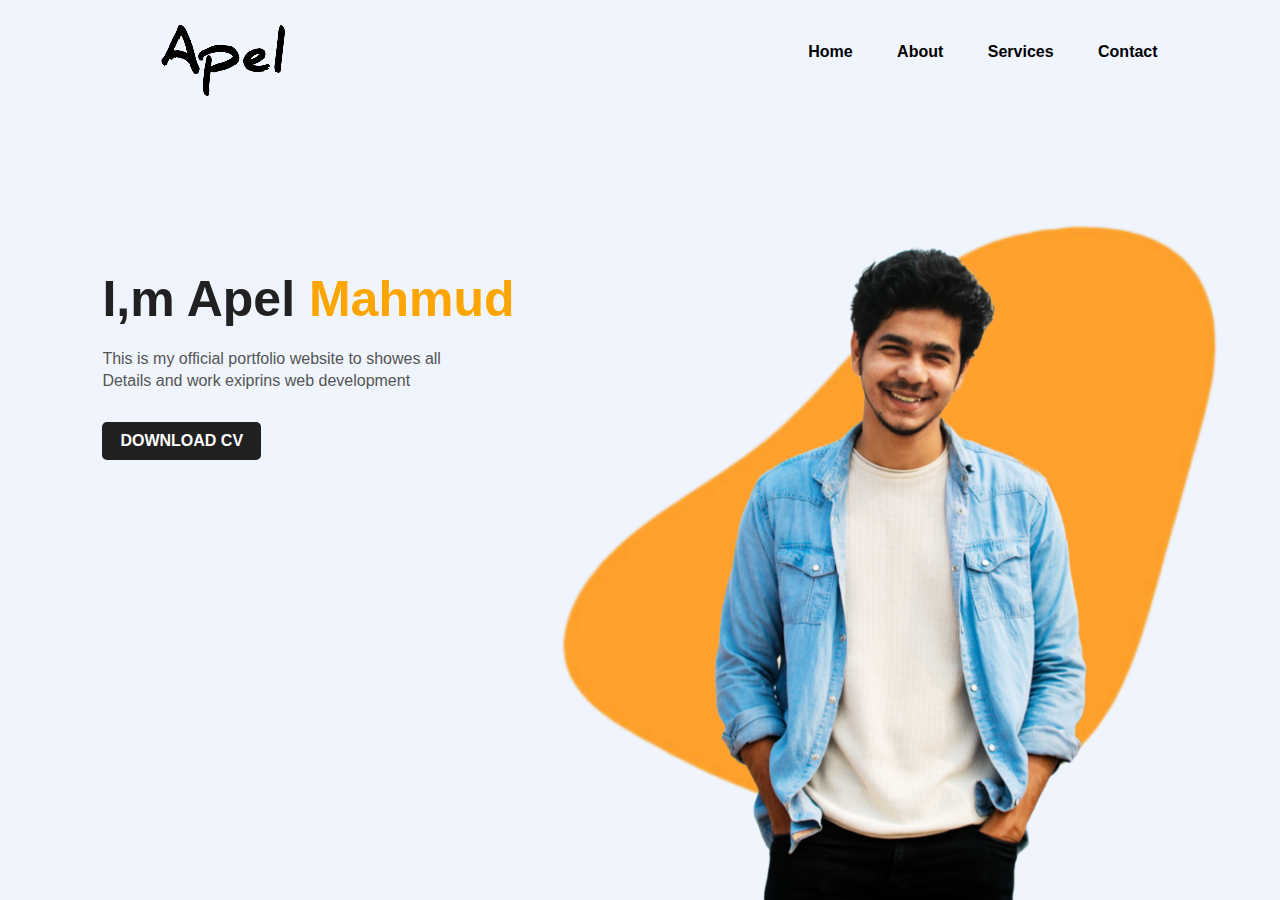
<file: index.html>
<!DOCTYPE html>
<html lang="en">
<head>
    <meta charset="UTF-8">
    <meta http-equiv="X-UA-Compatible" content="IE=edge">
    <meta name="viewport" content="width=device-width, initial-scale=1.0">
    <title>Apel's Portfolio</title>
    <link rel="shortcut icon" href="images/favicon.png" type="image/x-icon">
    <link rel="stylesheet" href="style.css">
</head>
<body>
    <div class="hero">
        <nav>
            <img src="images/logo.png" class="logo">
            <ul>
                <li><a href="index.html">Home</a></li>
                <li><a href="about.html">About</a></li>
                <li><a href="services.html">Services</a></li>
                <li><a href="contact.html">Contact</a></li>
            </ul>
        </nav>
        <div class="detel">
            <h1>I,m Apel <span>Mahmud</span></h1>
            <p>This is my official portfolio website to showes all
                <br>Details and work exiprins web development
            </p>
        <a href="#">DOWNLOAD CV</a>    
        </div>
        <div class="images">
            <img src="images/shape.png" class="shape">
            <img src="images/boy.png" class="boy">
        </div>
    </div>
</body>
</html>
</file>
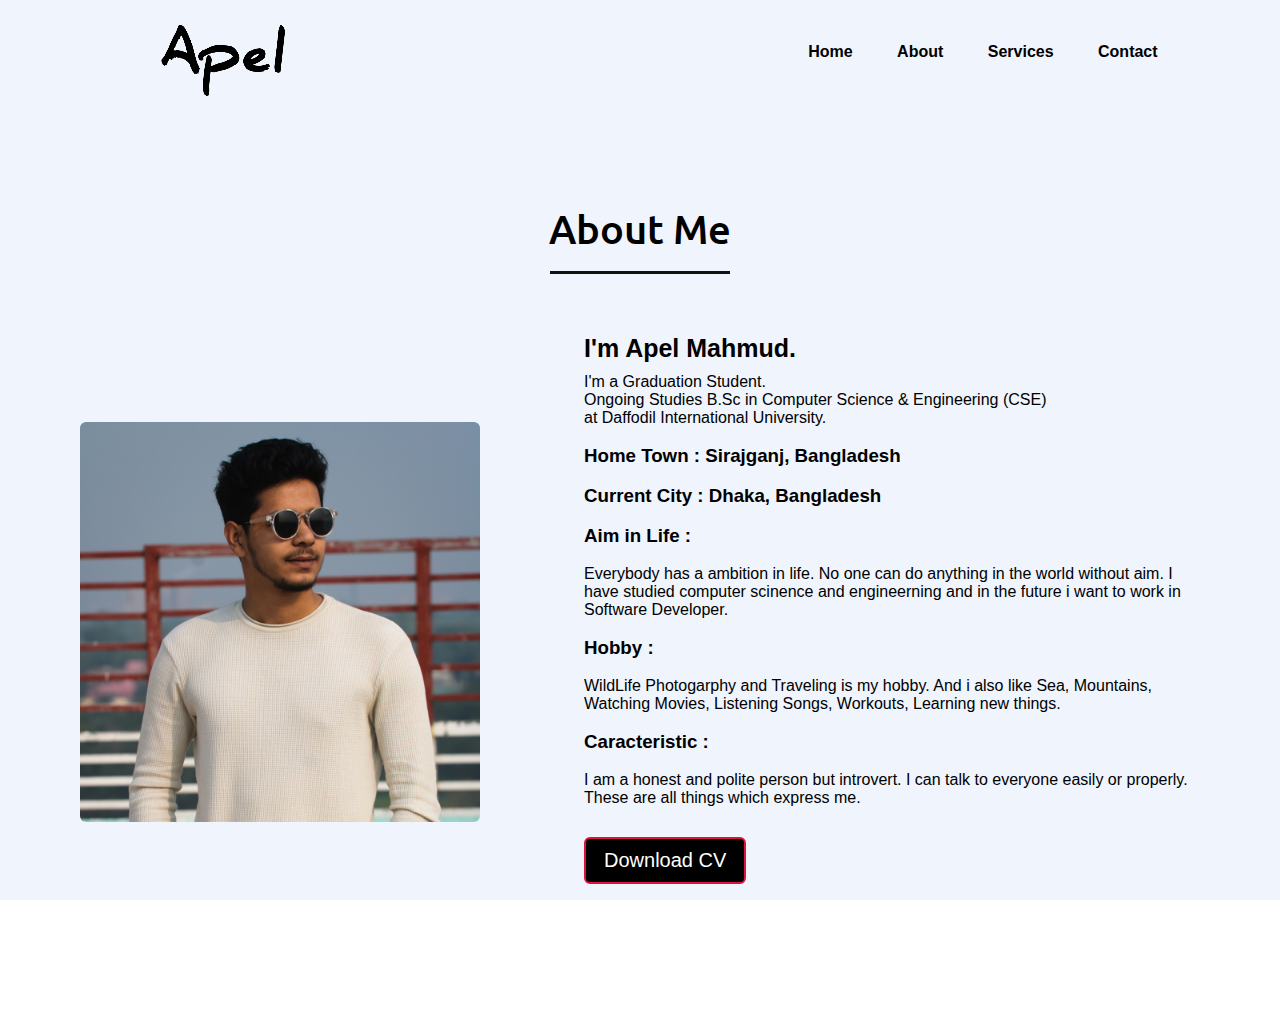
<file: about.html>
<!DOCTYPE html>
<html lang="en">
<head>
    <meta charset="UTF-8">
    <meta http-equiv="X-UA-Compatible" content="IE=edge">
    <meta name="viewport" content="width=device-width, initial-scale=1.0">
    <title>Apel's Portfolio</title>
    <link rel="shortcut icon" href="images/favicon.png" type="image/x-icon">
    <link rel="stylesheet" href="style.css">
    <link rel="stylesheet" href="about.css">
</head>
<body>
    <div class="hero">
        <nav>
            <img src="images/logo.png" class="logo">
            <ul>
                <li><a href="index.html">Home</a></li>
                <li><a href="about.html">About</a></li>
                <li><a href="services.html">Services</a></li>
                <li><a href="contact.html">Contact</a></li>
            </ul>
        </nav>
        <div>
            <section class="about" id="about">
                <div class="max-width">
                    <h2 class="title">About Me</h2>
                    <div class="about-content">
                        <div class="column left">
                            <img src="images/profile-1.jpeg" alt="">
                        </div>
                        <div class="column right">
                            <div class="text">I'm Apel Mahmud.<span class="typing-2"></span></div>
                            <p>I'm a Graduation Student. <br> Ongoing Studies B.Sc in Computer Science & Engineering (CSE) <br> at Daffodil International University.</p> <br>
                            <p> <h3>Home Town : Sirajganj, Bangladesh</h3>  <br>

                                <h3>Current City : Dhaka, Bangladesh</h3> <br>
                                
                                
                            
                                <h3> Aim in Life : </h3> <br>
                                
                                 Everybody has a ambition in life. No one can do anything in the world without aim.
                                 I have studied computer scinence and engineerning and in the future i want to work in Software Developer. <br>
                                
                                <br>
                                
                                <h3> Hobby : </h3><br>
                                
                                WildLife Photogarphy and Traveling is my hobby. And i also like Sea, Mountains, Watching Movies, Listening Songs, Workouts, Learning new things. <br>
                                
                                <br>
                                
                                <h3>Caracteristic :</h3>  <br>
                                
                                I am a honest and polite person but introvert. I can talk to everyone easily or properly. <br>
                                
                                These are all things which express me.</p>
                            <a href="#">Download CV</a>
                        </div>
                    </div>
                </div>
            </section>
        </div>
    </div>
</body>
</html>
</file>
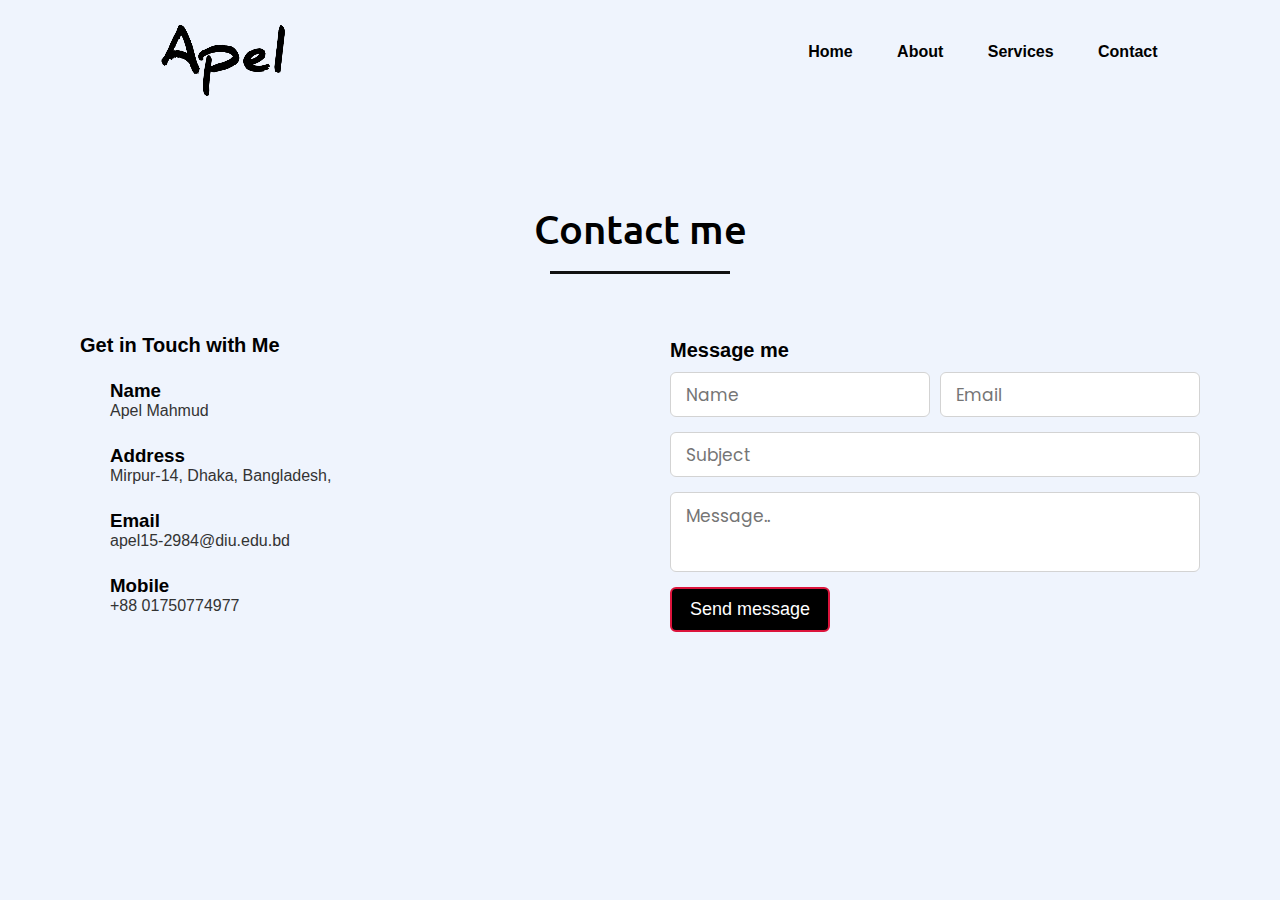
<file: contact.html>
<!DOCTYPE html>
<html lang="en">
<head>
    <meta charset="UTF-8">
    <meta http-equiv="X-UA-Compatible" content="IE=edge">
    <meta name="viewport" content="width=device-width, initial-scale=1.0">
    <title>Apel's Portfolio</title>
    <link rel="shortcut icon" href="images/favicon.png" type="image/x-icon">
    <link rel="stylesheet" href="style.css">
    <link rel="stylesheet" href="contact.css">
</head>
<body>
    <div class="hero">
        <nav>
            <img src="images/logo.png" class="logo">
            <ul>
                <li><a href="index.html">Home</a></li>
                <li><a href="about.html">About</a></li>
                <li><a href="services.html">Services</a></li>
                <li><a href="contact.html">Contact</a></li>
            </ul>
        </nav>
        <div class="contact" id="contact">
            <section class="contact" id="contact">
                <div class="max-width">
                    <h2 class="title">Contact me</h2>
                    <div class="contact-content">
                        <div class="column left">
                            <div class="text">Get in Touch with Me</div>
                            <p></p>
                            <div class="icons">
                                <div class="row">
                                    <i class="fas fa-user"></i>
                                    <div class="info">
                                        <div class="head"><h3>Name</h3></div>
                                        <div class="sub-title">Apel Mahmud</div>
                                    </div>
                                </div>
                                <div class="row">
                                    <i class="fas fa-map-marker-alt"></i>
                                    <div class="info">
                                        <div class="head"><h3>Address</h3></div>
                                        <div class="sub-title">Mirpur-14, Dhaka, Bangladesh,</div>
                                    </div>
                                </div>
                                <div class="row">
                                    <i class="fas fa-envelope"></i>
                                    <div class="info">
                                        <div class="head"><h3>Email</h3></div>
                                        <div class="sub-title">apel15-2984@diu.edu.bd</div>
                                    </div>
                                </div>
                                <div class="row">
                                    <i class="fas fa-envelope"></i>
                                    <div class="info">
                                        <div class="head"><h3>Mobile</h3></div>
                                        <div class="sub-title">+88 01750774977</div>
                                    </div>
                                </div>
                            </div>
                        </div>
                        <div class="column right">
                            <div class="text">Message me</div>
                            <form action="#">
                                <div class="fields">
                                    <div class="field name">
                                        <input type="text" placeholder="Name" required>
                                    </div>
                                    <div class="field email">
                                        <input type="email" placeholder="Email" required>
                                    </div>
                                </div>
                                <div class="field">
                                    <input type="text" placeholder="Subject" required>
                                </div>
                                <div class="field textarea">
                                    <textarea cols="30" rows="10" placeholder="Message.." required></textarea>
                                </div>
                                <div class="button-area">
                                    <button type="submit">Send message</button>
                                </div>
                            </form>
                        </div>
                    </div>
                </div>
            </section>

        </div>
    </div>
</body>
</html>
</file>
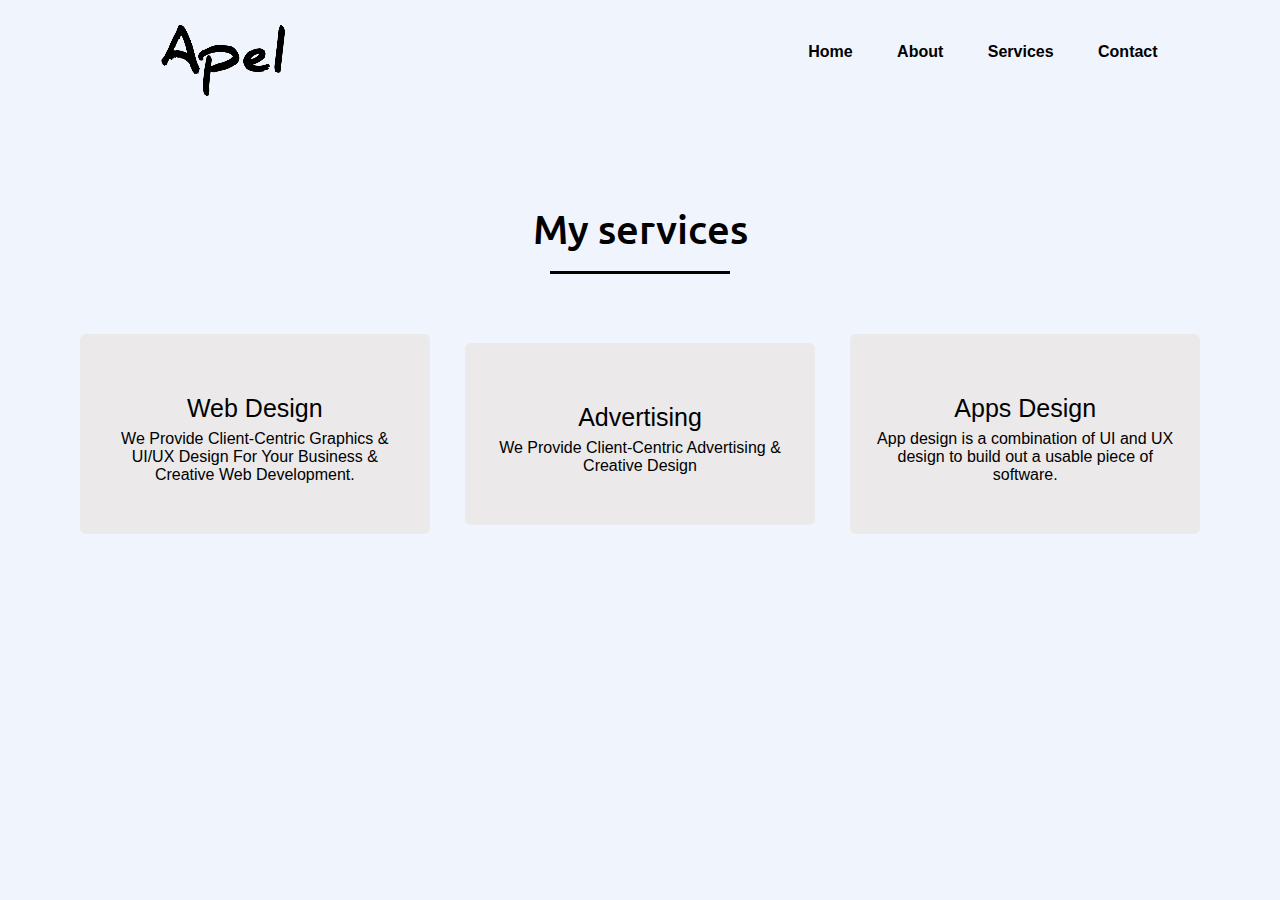
<file: services.html>
<!DOCTYPE html>
<html lang="en">
<head>
    <meta charset="UTF-8">
    <meta http-equiv="X-UA-Compatible" content="IE=edge">
    <meta name="viewport" content="width=device-width, initial-scale=1.0">
    <title>Apel's Portfolio</title>
    <link rel="shortcut icon" href="images/favicon.png" type="image/x-icon">
    <link rel="stylesheet" href="style.css">
    <link rel="stylesheet" href="services.css">
</head>
<body>
    <div class="hero">
        <nav>
            <img src="images/logo.png" class="logo">
            <ul>
                <li><a href="index.html">Home</a></li>
                <li><a href="about.html">About</a></li>
                <li><a href="services.html">Services</a></li>
                <li><a href="contact.html">Contact</a></li>
            </ul>
        </nav>
        <div>

            <section class="services" id="services">
                <div class="max-width">
                    <h2 class="title">My services</h2>
                    <div class="serv-content">
                        <div class="card">
                            <div class="box">
                                <i class="fas fa-paint-brush"></i>
                                <div class="text">Web Design</div>
                                <p>We Provide Client-Centric Graphics & UI/UX Design For Your Business & Creative Web Development.</p>
                            </div>
                        </div>
                        <div class="card">
                            <div class="box">
                                <i class="fas fa-chart-line"></i>
                                <div class="text">Advertising</div>
                                <p>We Provide Client-Centric Advertising & Creative Design</p>
                            </div>
                        </div>
                        <div class="card">
                            <div class="box">
                                <i class="fas fa-code"></i>
                                <div class="text">Apps Design</div>
                                <p>App design is a combination of UI and UX design to build out a usable piece of software.</p>
                            </div>
                        </div>
                       </div>
                    </div>
                </div>
            </section>

        </div>
    </div>
</body>
</html>
</file>
<file: style.css>
*{
    margin: 0;
    padding: 0;
    font-family: sans-serif;
}

.hero{
    position: relative;
    width: 100%;
    height: 100vh;
    background: #eff4fd;
}

nav{
    display: flex;
    width: 84%;
    margin: auto;
    padding: 2px 0;
    align-items: center;
    justify-content: space-between;
}

nav ul li{
    display: inline-block;
    list-style: none;
    margin: 10px 20px;
}

nav ul li a{
    text-decoration: none;
    color: #000;
    font-weight: bold;
}

nav ul li a:hover{
    color: orange;
}

.detel{
    margin-left: 8%;
    margin-top: 13%;

}

.detel h1{
    font-size: 50px;
    color: #212121;
    margin-bottom: 20px;
}

span{
    color: orange;
}

.detel p{
    color: #555;
    line-height: 22px;
}
.detel a{
    background: #212121;
    padding: 10px 18px;
    text-decoration: none;
    font-weight: bold;
    color: #fff;
    display: inline-block;
    margin: 30px 0;
    border-radius: 5px;
}

.images{
    width: 45%;
    height: 80%;
    position: absolute;
    bottom: 0;
    right: 100px;
}

.images img{
    height: 100%;
    position: absolute;
    left: 50%;
    bottom: 0;
    transform: translateX(-50%);
    transition: bottom 1s, left 1s;
}

.images:hover .shape{
    bottom: 40px;
}

.images:hover .boy{
    left: 45%;
}
</file>
<file: about.css>
/*  import google fonts */
@import url('https://fonts.googleapis.com/css2?family=Poppins:wght@400;500;600;700&family=Ubuntu:wght@400;500;700&display=swap');

*{
    margin: 0;
    padding: 0;
    box-sizing: border-box;
    text-decoration: none;
}
html{
    scroll-behavior: smooth;
}

/* custom scroll bar */
::-webkit-scrollbar {
    width: 10px;
}
::-webkit-scrollbar-track {
    background: #f1f1f1;
}
::-webkit-scrollbar-thumb {
    background: #888;
}

::-webkit-scrollbar-thumb:hover {
    background: #555;
}

/* all similar content styling codes */
section{
    padding: 100px 0;
}
.max-width{
    max-width: 1300px;
    padding: 0 80px;
    margin: auto;
}
.about, .services, .skills, .teams, .contact, footer{
    font-family: 'Poppins', sans-serif;
}
.about .about-content,
.services .serv-content,
.skills .skills-content,
.contact .contact-content{
    display: flex;
    flex-wrap: wrap;
    align-items: center;
    justify-content: space-between;
}
section .title{
    position: relative;
    text-align: center;
    font-size: 40px;
    font-weight: 500;
    margin-bottom: 60px;
    padding-bottom: 20px;
    font-family: 'Ubuntu', sans-serif;
}
section .title::before{
    content: "";
    position: absolute;
    bottom: 0px;
    left: 50%;
    width: 180px;
    height: 3px;
    background: #111;
    transform: translateX(-50%);
}
section .title::after{
    position: absolute;
    bottom: -8px;
    left: 50%;
    font-size: 20px;
    color: crimson;
    padding: 0 5px;
    background: #fff;
    transform: translateX(-50%);
}

/* about section styling */
.about .title::after{
    content: "";
}
.about .about-content .left{
    width: 45%;
}
.about .about-content .left img{
    height: 400px;
    width: 400px;
    object-fit: cover;
    border-radius: 6px;
}
.about .about-content .right{
    width: 55%;
}
.about .about-content .right .text{
    font-size: 25px;
    font-weight: 600;
    margin-bottom: 10px;
}
.about .about-content .right .text span{
    color: crimson;
}
.about .about-content .right p{
    text-align: justify;
}
.about .about-content .right a{
    display: inline-block;
    background: rgb(0, 0, 0);
    color: #fff;
    font-size: 20px;
    font-weight: 500;
    padding: 10px 18px;
    margin-top: 20px;
    margin: 30px 0;
    border-radius: 6px;
    border: 2px solid crimson;
    transition: all 0.3s ease;
}
.about .about-content .right a:hover{
    color: crimson;
    background: none;
}
</file>
<file: contact.css>
/*  import google fonts */
@import url('https://fonts.googleapis.com/css2?family=Poppins:wght@400;500;600;700&family=Ubuntu:wght@400;500;700&display=swap');

*{
    margin: 0;
    padding: 0;
    box-sizing: border-box;
    text-decoration: none;
}
html{
    scroll-behavior: smooth;
}

/* custom scroll bar */
::-webkit-scrollbar {
    width: 10px;
}
::-webkit-scrollbar-track {
    background: #f1f1f1;
}
::-webkit-scrollbar-thumb {
    background: #888;
}

::-webkit-scrollbar-thumb:hover {
    background: #555;
}

/* all similar content styling codes */
section{
    padding: 100px 0;
}
.max-width{
    max-width: 1300px;
    padding: 0 80px;
    margin: auto;
}
.about, .services, .skills, .teams, .contact, footer{
    font-family: 'Poppins', sans-serif;
}
.about .about-content,
.services .serv-content,
.skills .skills-content,
.contact .contact-content{
    display: flex;
    flex-wrap: wrap;
    align-items: center;
    justify-content: space-between;
}
section .title{
    position: relative;
    text-align: center;
    font-size: 40px;
    font-weight: 500;
    margin-bottom: 60px;
    padding-bottom: 20px;
    font-family: 'Ubuntu', sans-serif;
}
section .title::before{
    content: "";
    position: absolute;
    bottom: 0px;
    left: 50%;
    width: 180px;
    height: 3px;
    background: #111;
    transform: translateX(-50%);
}
section .title::after{
    position: absolute;
    bottom: -8px;
    left: 50%;
    font-size: 20px;
    color: crimson;
    padding: 0 5px;
    background: #fff;
    transform: translateX(-50%);
}

/* navbar styling */
.navbar{
    position: fixed;
    width: 100%;
    z-index: 999;
    padding: 30px 0;
    font-family: 'Ubuntu', sans-serif;
    transition: all 0.3s ease;
}
.navbar.sticky{
    padding: 15px 0;
    background: crimson;
}
.navbar .max-width{
    display: flex;
    align-items: center;
    justify-content: space-between;
}
.navbar .logo a{
    color: #fff;
    font-size: 35px;
    font-weight: 600;
}
.navbar .logo a span{
    color: crimson;
    transition: all 0.3s ease;
}
.navbar.sticky .logo a span{
    color: #fff;
}
.navbar .menu li{
    list-style: none;
    display: inline-block;
}
.navbar .menu li a{
    display: block;
    color: #fff;
    font-size: 18px;
    font-weight: 500;
    margin-left: 25px;
    transition: color 0.3s ease;
}
.navbar .menu li a:hover{
    color: crimson;
}
.navbar.sticky .menu li a:hover{
    color: #fff;
}

/* menu btn styling */
.menu-btn{
    color: #fff;
    font-size: 23px;
    cursor: pointer;
    display: none;
}
.scroll-up-btn{
    position: fixed;
    height: 45px;
    width: 42px;
    background: crimson;
    right: 30px;
    bottom: 10px;
    text-align: center;
    line-height: 45px;
    color: #fff;
    z-index: 9999;
    font-size: 30px;
    border-radius: 6px;
    border-bottom-width: 2px;
    cursor: pointer;
    opacity: 0;
    pointer-events: none;
    transition: all 0.3s ease;
}
.scroll-up-btn.show{
    bottom: 30px;
    opacity: 1;
    pointer-events: auto;
}
.scroll-up-btn:hover{
    filter: brightness(90%);
}


/* home section styling */
.home{
    display: flex;
    background: url("images/banner.jpg") no-repeat center;
    height: 100vh;
    color: #fff;
    min-height: 500px;
    background-size: cover;
    background-attachment: fixed;
    font-family: 'Ubuntu', sans-serif;
}
.home .max-width{
  width: 100%;
  display: flex;
}
.home .max-width .row{
  margin-right: 0;
}
.home .home-content .text-1{
    font-size: 27px;
}
.home .home-content .text-2{
    font-size: 75px;
    font-weight: 600;
    margin-left: -3px;
}
.home .home-content .text-3{
    font-size: 40px;
    margin: 5px 0;
}
.home .home-content .text-3 span{
    color: crimson;
    font-weight: 500;
}
.home .home-content a{
    display: inline-block;
    background: crimson;
    color: #fff;
    font-size: 25px;
    padding: 12px 36px;
    margin-top: 20px;
    font-weight: 400;
    border-radius: 6px;
    border: 2px solid crimson;
    transition: all 0.3s ease;
}
.home .home-content a:hover{
    color: crimson;
    background: none;
}

/* contact section styling */

.contact .contact-content .column{
    width: calc(50% - 30px);
}
.contact .contact-content .text{
    font-size: 20px;
    font-weight: 600;
    margin-bottom: 10px;
}
.contact .contact-content .left p{
    text-align: justify;
}
.contact .contact-content .left .icons{
    margin: 10px 0;
}
.contact .contact-content .row{
    display: flex;
    height: 65px;
    align-items: center;
}
.contact .contact-content .row .info{
    margin-left: 30px;
}
.contact .contact-content .row i{
    font-size: 25px;
    color: crimson;
}
.contact .contact-content .info .head{
    font-weight: 500;
}
.contact .contact-content .info .sub-title{
    color: #333;
}
.contact .right form .fields{
    display: flex;
}
.contact .right form .field,
.contact .right form .fields .field{
    height: 45px;
    width: 100%;
    margin-bottom: 15px;
}
.contact .right form .textarea{
    height: 80px;
    width: 100%;
}
.contact .right form .name{
    margin-right: 10px;
}
.contact .right form .field input,
.contact .right form .textarea textarea{
    height: 100%;
    width: 100%;
    border: 1px solid lightgrey;
    border-radius: 6px;
    outline: none;
    padding: 0 15px;
    font-size: 17px;
    font-family: 'Poppins', sans-serif;
    transition: all 0.3s ease;
}
.contact .right form .field input:focus,
.contact .right form .textarea textarea:focus{
    border-color: #b3b3b3;
}
.contact .right form .textarea textarea{
  padding-top: 10px;
  resize: none;
}
.contact .right form .button-area{
  display: flex;
  align-items: center;
}
.right form .button-area button{
  color: #fff;
  display: block;
  width: 160px!important;
  height: 45px;
  outline: none;
  font-size: 18px;
  font-weight: 500;
  border-radius: 6px;
  cursor: pointer;
  flex-wrap: nowrap;
  background: rgb(0, 0, 0);
  border: 2px solid crimson;
  transition: all 0.3s ease;
}
.right form .button-area button:hover{
  color: crimson;
  background: none;
}
/* footer section styling */
footer{
    background: #111;
    padding: 15px 23px;
    color: #fff;
    text-align: center;
}
footer span a{
    color: crimson;
    text-decoration: none;
}
footer span a:hover{
    text-decoration: underline;
}
</file>
<file: services.css>
/*  import google fonts */
@import url('https://fonts.googleapis.com/css2?family=Poppins:wght@400;500;600;700&family=Ubuntu:wght@400;500;700&display=swap');

*{
    margin: 0;
    padding: 0;
    box-sizing: border-box;
    text-decoration: none;
}
html{
    scroll-behavior: smooth;
}

/* custom scroll bar */
::-webkit-scrollbar {
    width: 10px;
}
::-webkit-scrollbar-track {
    background: #f1f1f1;
}
::-webkit-scrollbar-thumb {
    background: #888;
}

::-webkit-scrollbar-thumb:hover {
    background: #555;
}

/* all similar content styling codes */
section{
    padding: 100px 0;
}
.max-width{
    max-width: 1300px;
    padding: 0 80px;
    margin: auto;
}
.about, .services, .skills, .teams, .contact, footer{
    font-family: 'Poppins', sans-serif;
}
.about .about-content,
.services .serv-content,
.skills .skills-content,
.contact .contact-content{
    display: flex;
    flex-wrap: wrap;
    align-items: center;
    justify-content: space-between;
}
section .title{
    position: relative;
    text-align: center;
    font-size: 40px;
    font-weight: 500;
    margin-bottom: 60px;
    padding-bottom: 20px;
    font-family: 'Ubuntu', sans-serif;
}
section .title::before{
    content: "";
    position: absolute;
    bottom: 0px;
    left: 50%;
    width: 180px;
    height: 3px;
    background: #111;
    transform: translateX(-50%);
}
section .title::after{
    position: absolute;
    bottom: -8px;
    left: 50%;
    font-size: 20px;
    color: crimson;
    padding: 0 5px;
    background: #fff;
    transform: translateX(-50%);
}

/* navbar styling */
.navbar{
    position: fixed;
    width: 100%;
    z-index: 999;
    padding: 30px 0;
    font-family: 'Ubuntu', sans-serif;
    transition: all 0.3s ease;
}
.navbar.sticky{
    padding: 15px 0;
    background: crimson;
}
.navbar .max-width{
    display: flex;
    align-items: center;
    justify-content: space-between;
}
.navbar .logo a{
    color: #fff;
    font-size: 35px;
    font-weight: 600;
}
.navbar .logo a span{
    color: crimson;
    transition: all 0.3s ease;
}
.navbar.sticky .logo a span{
    color: #fff;
}
.navbar .menu li{
    list-style: none;
    display: inline-block;
}
.navbar .menu li a{
    display: block;
    color: #fff;
    font-size: 18px;
    font-weight: 500;
    margin-left: 25px;
    transition: color 0.3s ease;
}
.navbar .menu li a:hover{
    color: crimson;
}
.navbar.sticky .menu li a:hover{
    color: #fff;
}

/* menu btn styling */
.menu-btn{
    color: #fff;
    font-size: 23px;
    cursor: pointer;
    display: none;
}
.scroll-up-btn{
    position: fixed;
    height: 45px;
    width: 42px;
    background: crimson;
    right: 30px;
    bottom: 10px;
    text-align: center;
    line-height: 45px;
    color: #fff;
    z-index: 9999;
    font-size: 30px;
    border-radius: 6px;
    border-bottom-width: 2px;
    cursor: pointer;
    opacity: 0;
    pointer-events: none;
    transition: all 0.3s ease;
}
.scroll-up-btn.show{
    bottom: 30px;
    opacity: 1;
    pointer-events: auto;
}
.scroll-up-btn:hover{
    filter: brightness(90%);
}


/* home section styling */
.home{
    display: flex;
    background: url("images/banner.jpg") no-repeat center;
    height: 100vh;
    color: #fff;
    min-height: 500px;
    background-size: cover;
    background-attachment: fixed;
    font-family: 'Ubuntu', sans-serif;
}
.home .max-width{
  width: 100%;
  display: flex;
}
.home .max-width .row{
  margin-right: 0;
}
.home .home-content .text-1{
    font-size: 27px;
}
.home .home-content .text-2{
    font-size: 75px;
    font-weight: 600;
    margin-left: -3px;
}
.home .home-content .text-3{
    font-size: 40px;
    margin: 5px 0;
}
.home .home-content .text-3 span{
    color: crimson;
    font-weight: 500;
}
.home .home-content a{
    display: inline-block;
    background: crimson;
    color: #fff;
    font-size: 25px;
    padding: 12px 36px;
    margin-top: 20px;
    font-weight: 400;
    border-radius: 6px;
    border: 2px solid crimson;
    transition: all 0.3s ease;
}
.home .home-content a:hover{
    color: crimson;
    background: none;
}

/* about section styling */
.about .title::after{
    content: "who i am";
}
.about .about-content .left{
    width: 45%;
}
.about .about-content .left img{
    height: 400px;
    width: 400px;
    object-fit: cover;
    border-radius: 6px;
}
.about .about-content .right{
    width: 55%;
}
.about .about-content .right .text{
    font-size: 25px;
    font-weight: 600;
    margin-bottom: 10px;
}
.about .about-content .right .text span{
    color: crimson;
}
.about .about-content .right p{
    text-align: justify;
}
.about .about-content .right a{
    display: inline-block;
    background: crimson;
    color: #fff;
    font-size: 20px;
    font-weight: 500;
    padding: 10px 30px;
    margin-top: 20px;
    border-radius: 6px;
    border: 2px solid crimson;
    transition: all 0.3s ease;
}
.about .about-content .right a:hover{
    color: crimson;
    background: none;
}

/* services section styling */
.services, .teams{
    color:#000000;
    background: #eff4fd;
}
.services .title::before,
.teams .title::before{
    background: #000000;
}
.services .title::after,
.teams .title::after{
    background: #ffffff;
}
.services .serv-content .card{
    width: calc(33% - 20px);
    background: #ebe9e9;
    text-align: center;
    border-radius: 6px;
    padding: 50px 25px;
    cursor: pointer;
    transition: all 0.3s ease;
}
.services .serv-content .card:hover{
    background: crimson;
}
.services .serv-content .card .box{
    transition: all 0.3s ease;
}
.services .serv-content .card:hover .box{
    transform: scale(1.05);
}
.services .serv-content .card i{
    font-size: 50px;
    color: crimson;
    transition: color 0.3s ease;
}
.services .serv-content .card:hover i{
    color: #fff;
}
.services .serv-content .card .text{
    font-size: 25px;
    font-weight: 500;
    margin: 10px 0 7px 0;
}
</file>
